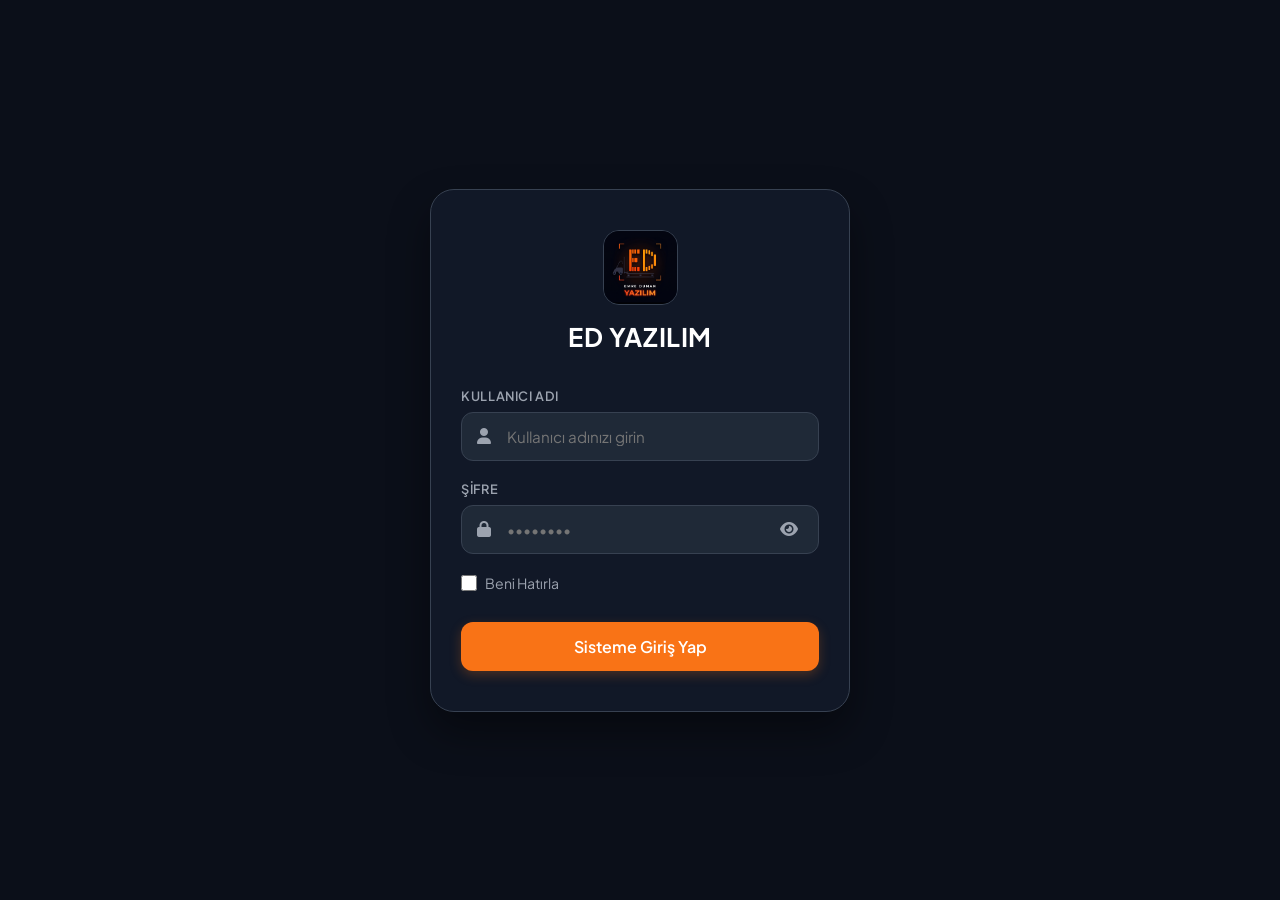
<file: login.html>
<!DOCTYPE html>
<html lang="tr">
<head>
    <meta charset="UTF-8">
    <meta name="viewport" content="width=device-width, initial-scale=1.0, maximum-scale=1.0, user-scalable=no">
    <title>ED YAZILIM | </title>
    <link href="https://fonts.googleapis.com/css2?family=Plus+Jakarta+Sans:wght=400;500;600;700&display=swap" rel="stylesheet">
    <link rel="stylesheet" href="https://cdnjs.cloudflare.com/ajax/libs/font-awesome/6.4.0/css/all.min.css">
    <style>
        :root {
            --bg-dark: #0b0f19;
            --card-bg: #111827;
            --input-bg: #1f2937;
            --border-color: #374151;
            --primary: #f97316; /* Turuncu */
            --primary-hover: #ea580c;
            --text-light: #ffffff;
            --text-muted: #9ca3af;
        }
        * { margin: 0; padding: 0; box-sizing: border-box; font-family: 'Plus Jakarta Sans', sans-serif; }
        body { background-color: var(--bg-dark); color: var(--text-light); display: flex; align-items: center; justify-content: center; min-height: 100vh; padding: 20px; }
        .login-container { width: 100%; max-width: 420px; background: var(--card-bg); padding: 40px 30px; border-radius: 24px; border: 1px solid var(--border-color); box-shadow: 0 20px 40px rgba(0,0,0,0.4); text-align: center; }
        .login-header { margin-bottom: 35px; }
        
        .logo-wrapper { 
            display: flex; align-items: center; justify-content: center; 
            width: 75px; height: 75px; background: var(--input-bg); 
            border-radius: 16px; padding: 0; border: 1px solid var(--border-color); 
            overflow: hidden; margin: 0 auto 15px auto; flex-shrink: 0;
        }
        .brand-logo-img { width: 100%; height: 100%; object-fit: cover; }
        .logo-icon { width: 100%; height: 100%; display: flex; align-items: center; justify-content: center; color: var(--primary); font-size: 1.6rem; }
        
        .login-header h2 { font-size: 1.6rem; font-weight: 700; margin-bottom: 5px; color: #ffffff; letter-spacing: 0.02em; }
        .login-header p { font-size: 0.85rem; color: var(--text-muted); }
        .form-group { position: relative; margin-bottom: 20px; text-align: left; }
        .form-group label { display: block; font-size: 0.8rem; font-weight: 600; color: var(--text-muted); margin-bottom: 8px; text-transform: uppercase; letter-spacing: 0.05em; }
        .input-wrapper { position: relative; display: flex; align-items: center; }
        .input-wrapper i.input-icon { position: absolute; left: 16px; color: var(--text-muted); font-size: 1rem; }
        .form-group input { width: 100%; background: var(--input-bg); border: 1px solid var(--border-color); color: var(--text-light); padding: 14px 45px 14px 45px; border-radius: 12px; font-size: 0.95rem; outline: none; transition: all 0.2s; }
        .form-group input:focus { border-color: var(--primary); box-shadow: 0 0 0 3px rgba(249, 115, 22, 0.2); }
        .toggle-password { position: absolute; right: 16px; color: var(--text-muted); cursor: pointer; padding: 5px; font-size: 1rem; user-select: none; z-index: 5; }
        .toggle-password:hover { color: var(--text-light); }
        .form-actions { display: flex; align-items: center; justify-content: space-between; margin-bottom: 30px; font-size: 0.88rem; }
        .remember-me { display: flex; align-items: center; gap: 8px; cursor: pointer; color: var(--text-muted); }
        .remember-me input { width: 16px; height: 16px; accent-color: var(--primary); cursor: pointer; }
        .btn-login { width: 100%; background: var(--primary); color: white; border: none; padding: 14px; border-radius: 12px; font-size: 1rem; font-weight: 600; cursor: pointer; transition: background 0.2s; box-shadow: 0 4px 12px rgba(249, 115, 22, 0.25); }
        .btn-login:hover { background: var(--primary-hover); }
        #error-message { color: #ef4444; font-size: 0.85rem; font-weight: 600; margin-top: 15px; display: none; }
    </style>
</head>
<body>

    <div class="login-container">
        <div class="login-header">
            <div class="logo-wrapper">
                <img src="logo.png.png" alt="ED YAZILIM" class="brand-logo-img" onerror="this.style.display='none'; document.getElementById('logo-backup').style.display='flex';">
                <div id="logo-backup" class="logo-icon" style="display:none;"><i class="fa-solid fa-code"></i></div>
            </div>
            <h2>ED YAZILIM</h2>
            <p></p>
        </div>

        <form id="loginForm" onsubmit="sistemeGirisYap(event)">
            <div class="form-group">
                <label>Kullanıcı Adı</label>
                <div class="input-wrapper">
                    <i class="fa-solid fa-user input-icon"></i>
                    <input type="text" id="kullaniciAdi" placeholder="Kullanıcı adınızı girin" required autocomplete="username">
                </div>
            </div>

            <div class="form-group">
                <label>Şifre</label>
                <div class="input-wrapper">
                    <i class="fa-solid fa-lock input-icon"></i>
                    <input type="password" id="sifre" placeholder="••••••••" required autocomplete="current-password">
                    <i class="fa-solid fa-eye toggle-password" id="sifreGosterButonu" onclick="sifreToggle()"></i>
                </div>
            </div>

            <div class="form-actions">
                <label class="remember-me">
                    <input type="checkbox" id="beniHatirla">
                    Beni Hatırla
                </label>
            </div>

            <button type="submit" class="btn-login">Sisteme Giriş Yap</button>
            <div id="error-message">Kullanıcı adı veya şifre hatalı!</div>
        </form>
    </div>

    <script>
        window.onload = function() {
            const kaydedilenKullanici = localStorage.getItem("ed_kullanici_adi");
            const kaydedilenBeniHatirla = localStorage.getItem("ed_beni_hatirla");
            if (kaydedilenBeniHatirla === "true" && kaydedilenKullanici) {
                document.getElementById("kullaniciAdi").value = kaydedilenKullanici;
                document.getElementById("beniHatirla").checked = true;
            }
        };

        const TANIMLI_USER = "Bahçelievler";
        const TANIMLI_PASS = "iss";

        function sistemeGirisYap(e) {
            e.preventDefault();
            const kAdi = document.getElementById("kullaniciAdi").value.trim();
            const sifre = document.getElementById("sifre").value;
            const beniHatirla = document.getElementById("beniHatirla").checked;
            const hataMesaji = document.getElementById("error-message");

            if (kAdi === TANIMLI_USER && sifre === TANIMLI_PASS) {
                hataMesaji.style.display = "none";
                sessionStorage.setItem("ed_oturum_aktif", "true");

                if (beniHatirla) {
                    localStorage.setItem("ed_kullanici_adi", kAdi);
                    localStorage.setItem("ed_beni_hatirla", "true");
                } else {
                    localStorage.removeItem("ed_kullanici_adi");
                    localStorage.removeItem("ed_beni_hatirla");
                }
                window.location.href = "index.html";
            } else {
                hataMesaji.style.display = "block";
            }
        }

        function sifreToggle() {
            const sifreInput = document.getElementById("sifre");
            const ikon = document.getElementById("sifreGosterButonu");
            if (sifreInput.type === "password") {
                sifreInput.type = "text";
                ikon.classList.remove("fa-eye");
                ikon.classList.add("fa-eye-slash");
            } else {
                sifreInput.type = "password";
                ikon.classList.remove("fa-eye-slash");
                ikon.classList.add("fa-eye");
            }
        }
    </script>
</body>
</html>
</file>
